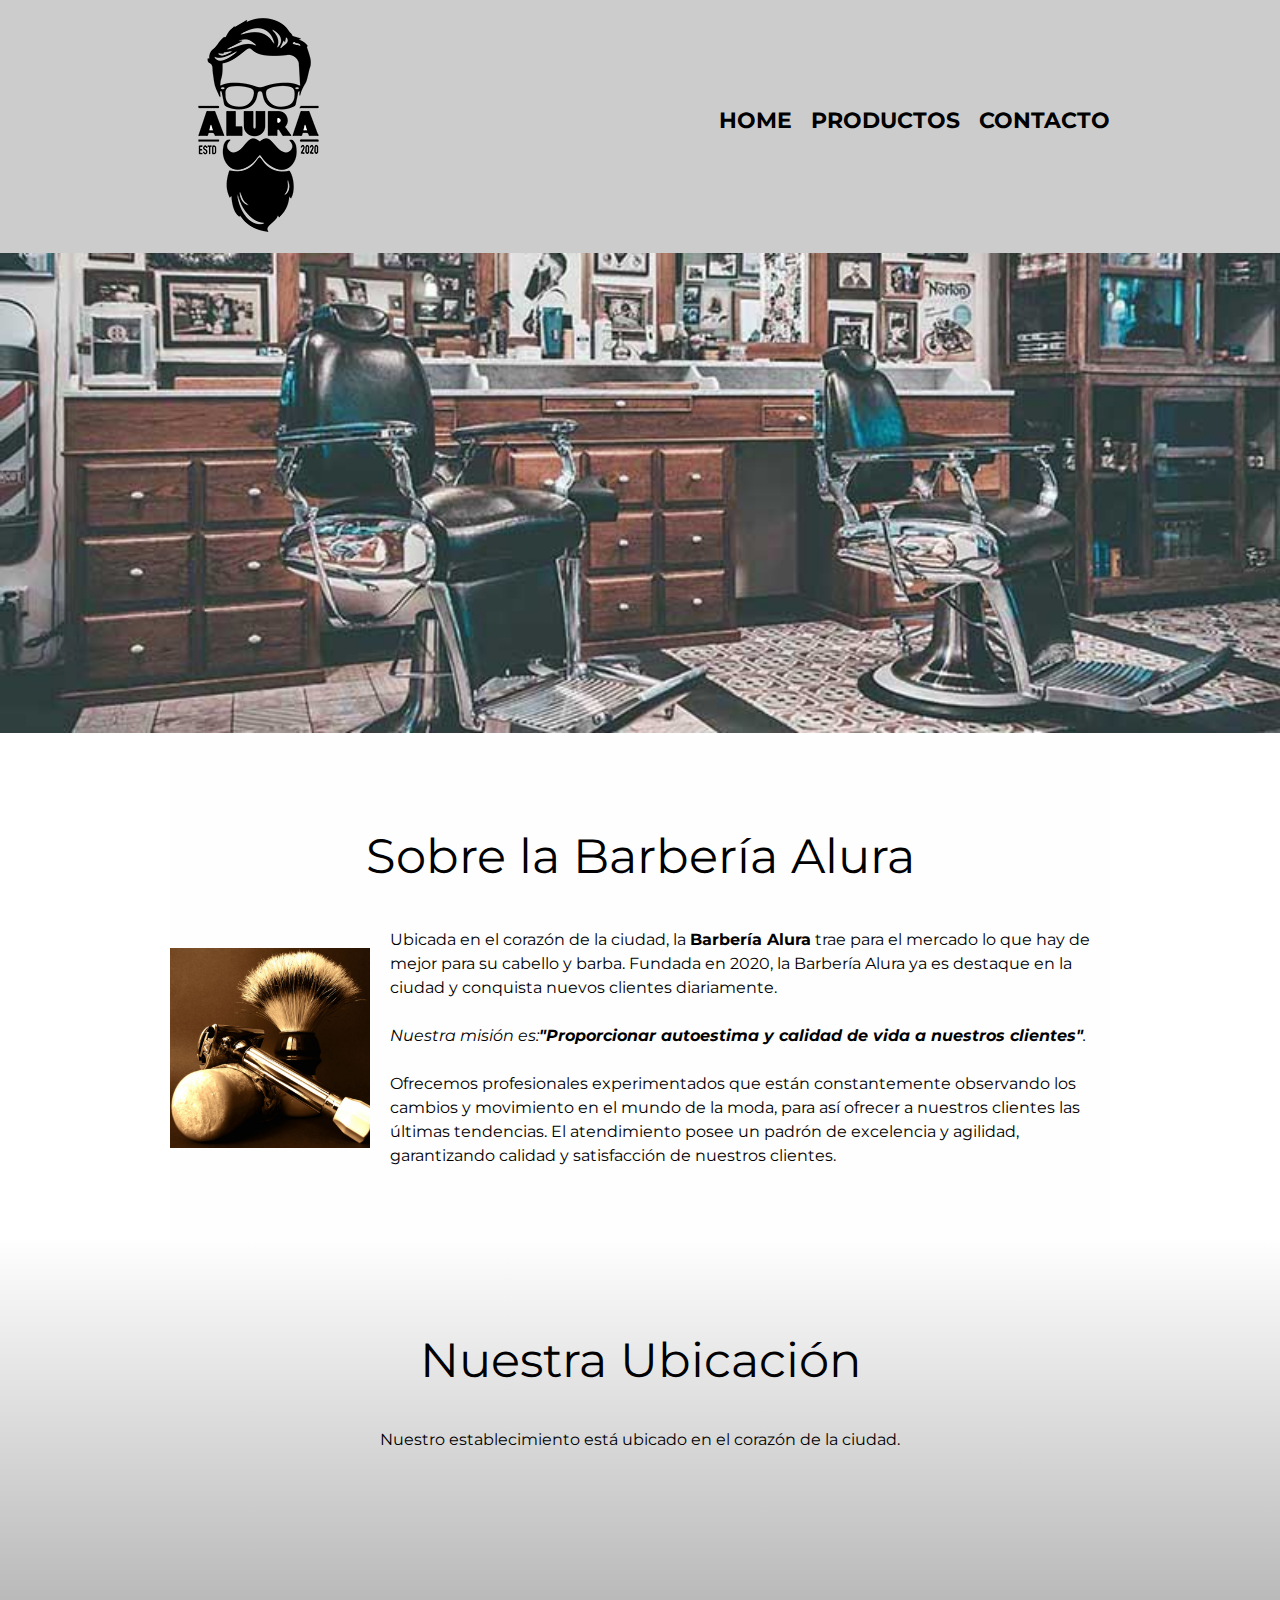
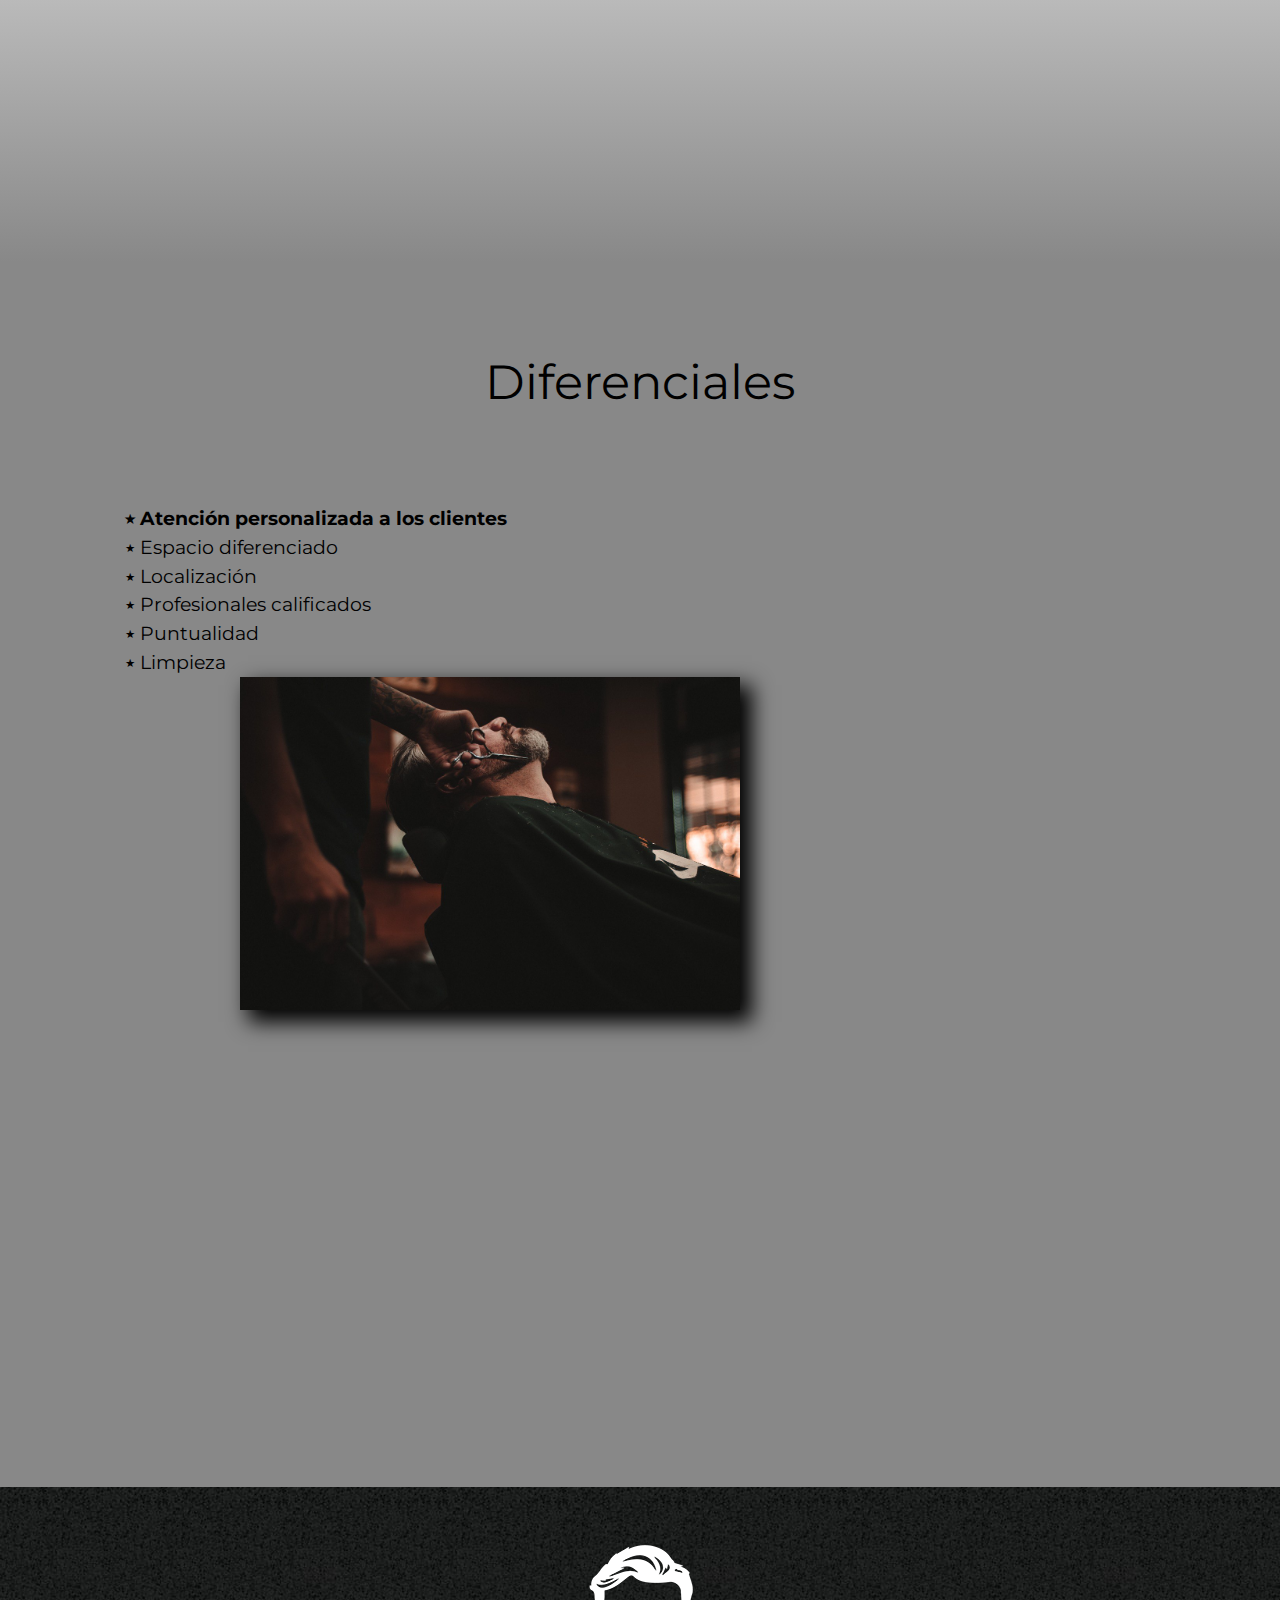
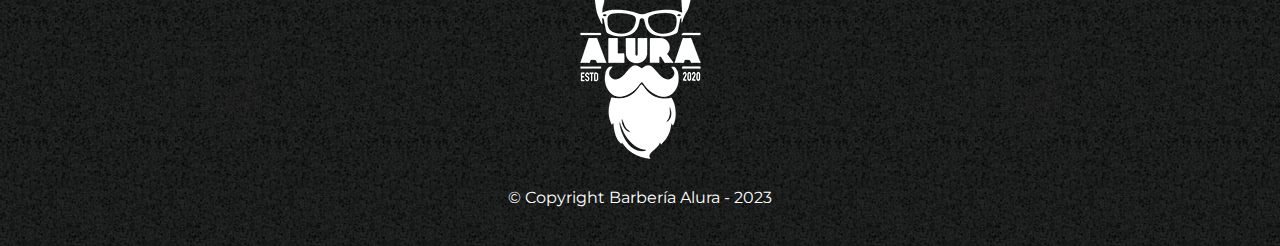
<file: index.html>
<!DOCTYPE html>
<html lang="es">
  <head>
    <meta charset="UTF-8" />
    <meta http-equiv="X-UA-Compatible" content="IE=edge" />
    <meta name="viewport" content="width=device-width, initial-scale=1.0" />
    <title>BARBERÍA ALURA</title>
    <link rel="stylesheet" href="reset.css" />
    <link rel="stylesheet" href="style.css" />
    <link rel="preconnect" href="https://fonts.googleapis.com" />
    <link rel="preconnect" href="https://fonts.gstatic.com" crossorigin />
    <link
      href="https://fonts.googleapis.com/css2?family=Montserrat:ital,wght@0,300;0,600;1,400&display=swap"
      rel="stylesheet"
    />
  </head>
  <body>
    <header>
      <div class="navigation">
        <h1>
          <img
            class="logo-navigation"
            src="images/logo.png"
            alt="Logo de Barbería Alura"
          />
        </h1>
        <nav>
          <ul>
            <li><a href="index.html">Home</a></li>
            <li><a href="productos.html">Productos</a></li>
            <li><a href="contacto.html">Contacto</a></li>
          </ul>
        </nav>
      </div>
      <div class="mobile-nav">
        <a href=""
          ><img class="hamburger-image" src="images/hamburger.png" alt=""
        /></a>
      </div>
    </header>
    <img class="banner" src="images/banner.jpg" alt="" />
    <main>
      <section class="principal">
        <h2 class="titulo-principal">Sobre la Barbería Alura</h2>
        <img
          class="utensilios"
          src="images/utensilios[1].jpg"
          alt="Imagen de utensilios de un barbero"
        />
        <p>
          Ubicada en el corazón de la ciudad, la
          <strong>Barbería Alura</strong> trae para el mercado lo que hay de
          mejor para su cabello y barba. Fundada en 2020, la Barbería Alura ya
          es destaque en la ciudad y conquista nuevos clientes diariamente.
        </p>

        <p id="mision">
          <em
            >Nuestra misión es:<strong
              >"Proporcionar autoestima y calidad de vida a nuestros
              clientes"</strong
            >.</em
          >
        </p>
        <p>
          Ofrecemos profesionales experimentados que están constantemente
          observando los cambios y movimiento en el mundo de la moda, para así
          ofrecer a nuestros clientes las últimas tendencias. El atendimiento
          posee un padrón de excelencia y agilidad, garantizando calidad y
          satisfacción de nuestros clientes.
        </p>
      </section>
      <section class="mapa">
        <h3 class="titulo-principal">Nuestra Ubicación</h3>
        <p>Nuestro establecimiento está ubicado en el corazón de la ciudad.</p>
        <div class="mapa-contenido">
          <iframe
            src="https://www.google.com/maps/embed?pb=!1m16!1m12!1m3!1d1930.078399727091!2d-90.47900386128897!3d14.647039146461236!2m3!1f0!2f0!3f0!3m2!1i1024!2i768!4f13.1!2m1!1smetronorte!5e0!3m2!1sen!2sgt!4v1682923703547!5m2!1sen!2sgt"
            width="100%"
            height="300"
            style="border: 0"
            allowfullscreen=""
            loading="lazy"
            referrerpolicy="no-referrer-when-downgrade"
          ></iframe>
        </div>
      </section>

      <section class="diferenciales">
        <h3 class="titulo-principal">Diferenciales</h3>
        <div class="contenido-diferenciales">
          <ul class="lista-diferenciales">
            <li class="items">Atención personalizada a los clientes</li>
            <li class="items">Espacio diferenciado</li>
            <li class="items">Localización</li>
            <li class="items">Profesionales calificados</li>
            <li class="items">Puntualidad</li>
            <li class="items">Limpieza</li>
          </ul>
          <img
            src="images/diferenciales.jpg"
            alt="hombre recibiendo el servicio de corte de barba"
            class="imagen-diferenciales"
          />
        </div>
        <div class="video">
          <iframe
            width="100%"
            src="https://www.youtube.com/embed/wcVVXUV0YUY"
            title="YouTube video player"
            frameborder="0"
            allow="accelerometer; autoplay; clipboard-write; encrypted-media; gyroscope; picture-in-picture; web-share"
            allowfullscreen
          ></iframe>
        </div>
      </section>
    </main>
    <footer>
      <img class="logo-footer" src="images/logo-blanco.png" alt="" />
      <p class="copyright">&copy Copyright Barbería Alura - 2023</p>
    </footer>
  </body>
</html>
</file>
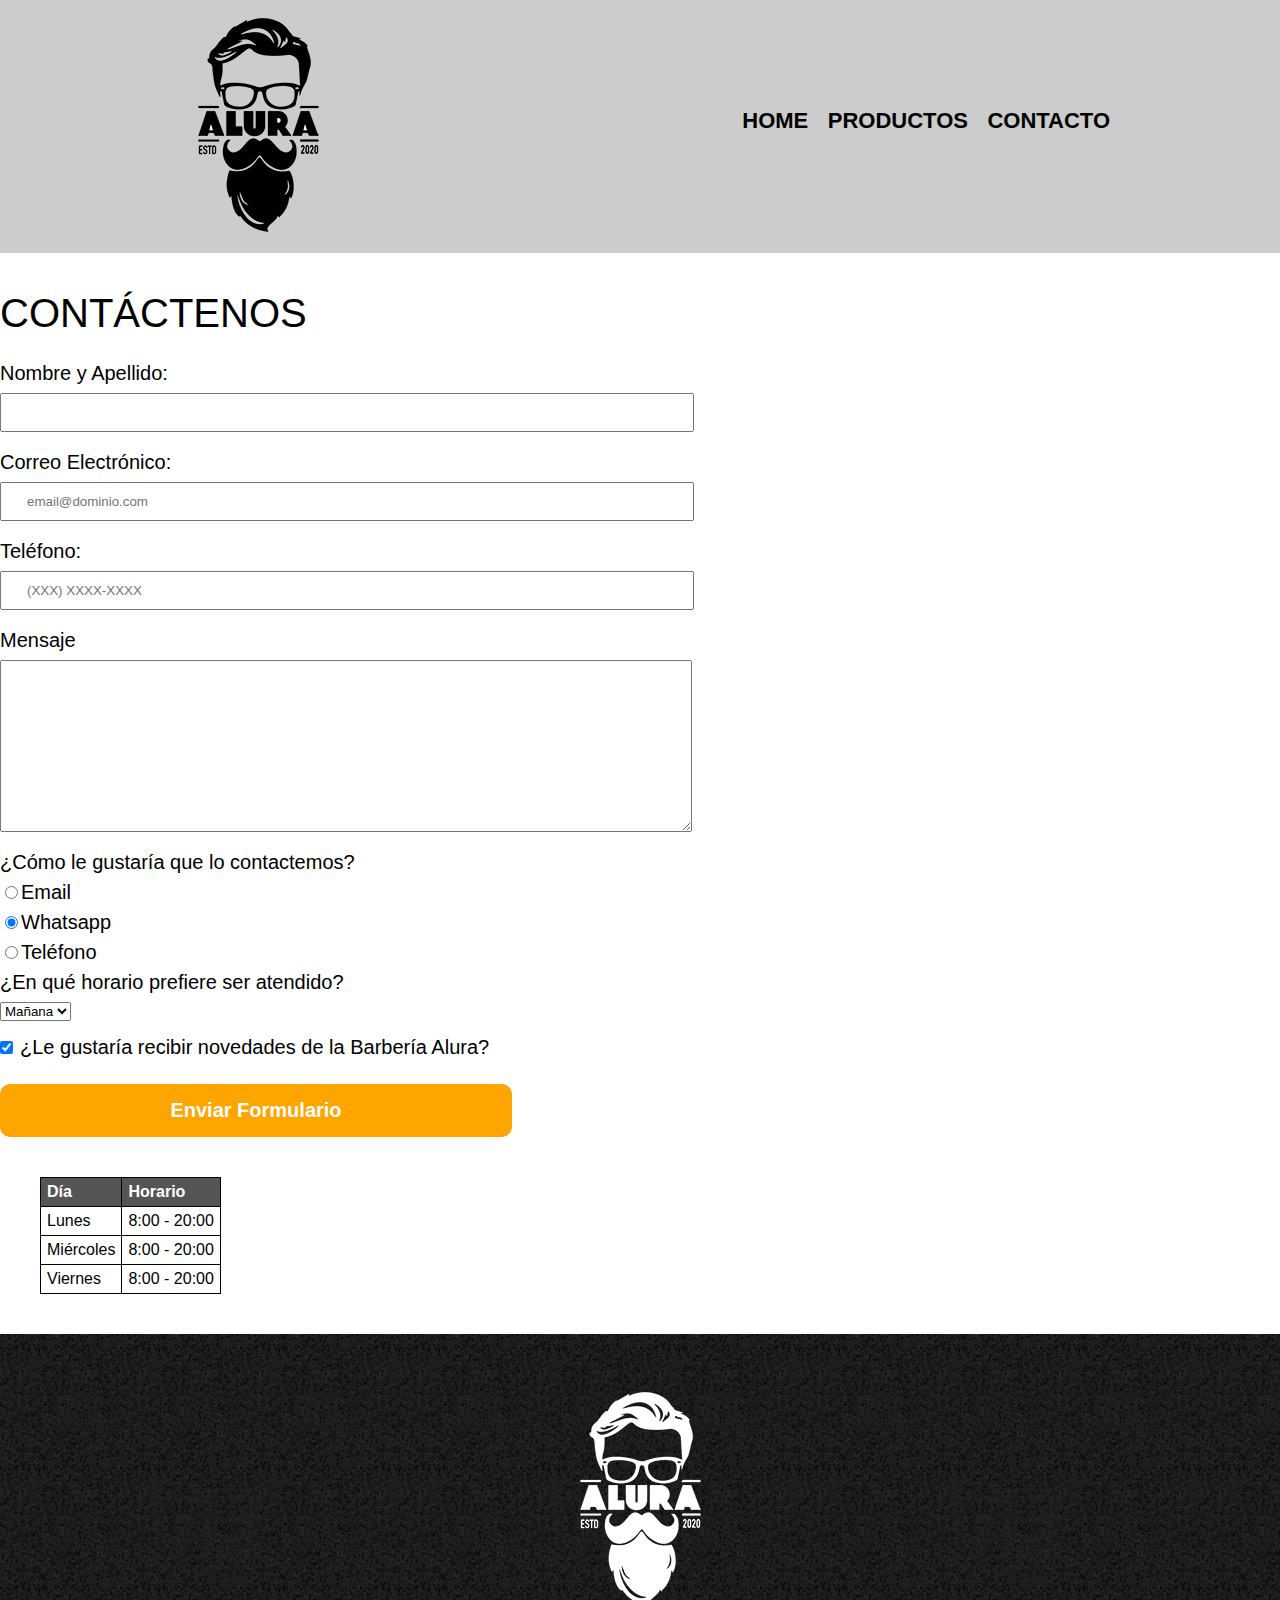
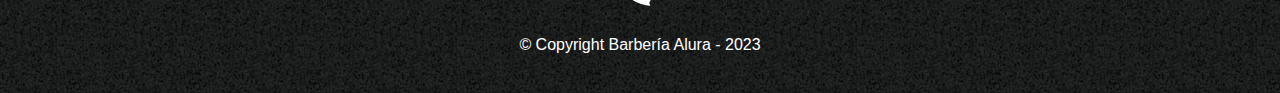
<file: contacto.html>
<!DOCTYPE html>
<html lang="es">
  <head>
    <meta charset="UTF-8" />
    <meta http-equiv="X-UA-Compatible" content="IE=edge" />
    <meta name="viewport" content="width=device-width, initial-scale=1.0" />
    <link rel="stylesheet" href="reset.css" />
    <link rel="stylesheet" href="style.css" />
    <title>Contacto - Barbería Alura</title>
  </head>
  <body>
    <header>
      <div class="navigation">
        <h1>
          <img src="images/logo.png" alt="Logo de Barbería Alura" />
        </h1>
        <nav>
          <ul>
            <li><a href="index.html">Home</a></li>
            <li><a href="productos.html">Productos</a></li>
            <li><a href="contacto.html">Contacto</a></li>
          </ul>
        </nav>
      </div>
    </header>
    <main>
      <form action="">
        <h2>Contáctenos</h2>
        <label for="nombreApellido">Nombre y Apellido:</label
        ><input type="text" id="nombreApellido" class="input-padron" required />
        <label for="correoElectronico">Correo Electrónico:</label
        ><input
          type="email"
          id="correoElectronico"
          class="input-padron"
          required
          placeholder="email@dominio.com"
        />
        <label for="telefono">Teléfono:</label
        ><input
          type="tel"
          id="telefono"
          class="input-padron"
          placeholder="(XXX) XXXX-XXXX"
        />

        <label for="mensaje">Mensaje</label>
        <textarea
          name="mensaje"
          id="mensaje"
          cols="63"
          rows="10"
          class="input-padron"
          required
        ></textarea>
        <fieldset>
          <legend>¿Cómo le gustaría que lo contactemos?</legend>
          <label for="radio-email"
            ><input
              type="radio"
              name="contacto"
              value="email"
              id="radio-email"
            />Email</label
          >

          <label for="radio-whatsapp"
            ><input
              type="radio"
              name="contacto"
              value="whatsapp"
              id="radio-whatsapp"
              checked
            />Whatsapp</label
          >

          <label for="radio-telefono"
            ><input
              type="radio"
              name="contacto"
              value="telefono"
              id="radio-telefono"
            />Teléfono</label
          >
        </fieldset>
        <fieldset>
          <legend>¿En qué horario prefiere ser atendido?</legend>
          <select name="" id="">
            <option value="manana">Mañana</option>
            <option value="tarde">Tarde</option>
            <option value="noche">Noche</option>
          </select>
        </fieldset>
        <label for=""
          ><input type="checkbox" class="checkbox" checked />¿Le gustaría
          recibir novedades de la Barbería Alura?</label
        >

        <input type="submit" value="Enviar Formulario" class="enviar" />
      </form>

      <table>
        <thead>
          <tr>
            <td>Día</td>
            <td>Horario</td>
          </tr>
        </thead>
        <tbody>
          <tr>
            <td>Lunes</td>
            <td>8:00 - 20:00</td>
          </tr>
          <tr>
            <td>Miércoles</td>
            <td>8:00 - 20:00</td>
          </tr>
          <tr>
            <td>Viernes</td>
            <td>8:00 - 20:00</td>
          </tr>
        </tbody>
      </table>
    </main>
    <footer>
      <img src="images/logo-blanco.png" alt="" />
      <p class="copyright">&copy Copyright Barbería Alura - 2023</p>
    </footer>
  </body>
</html>
</file>
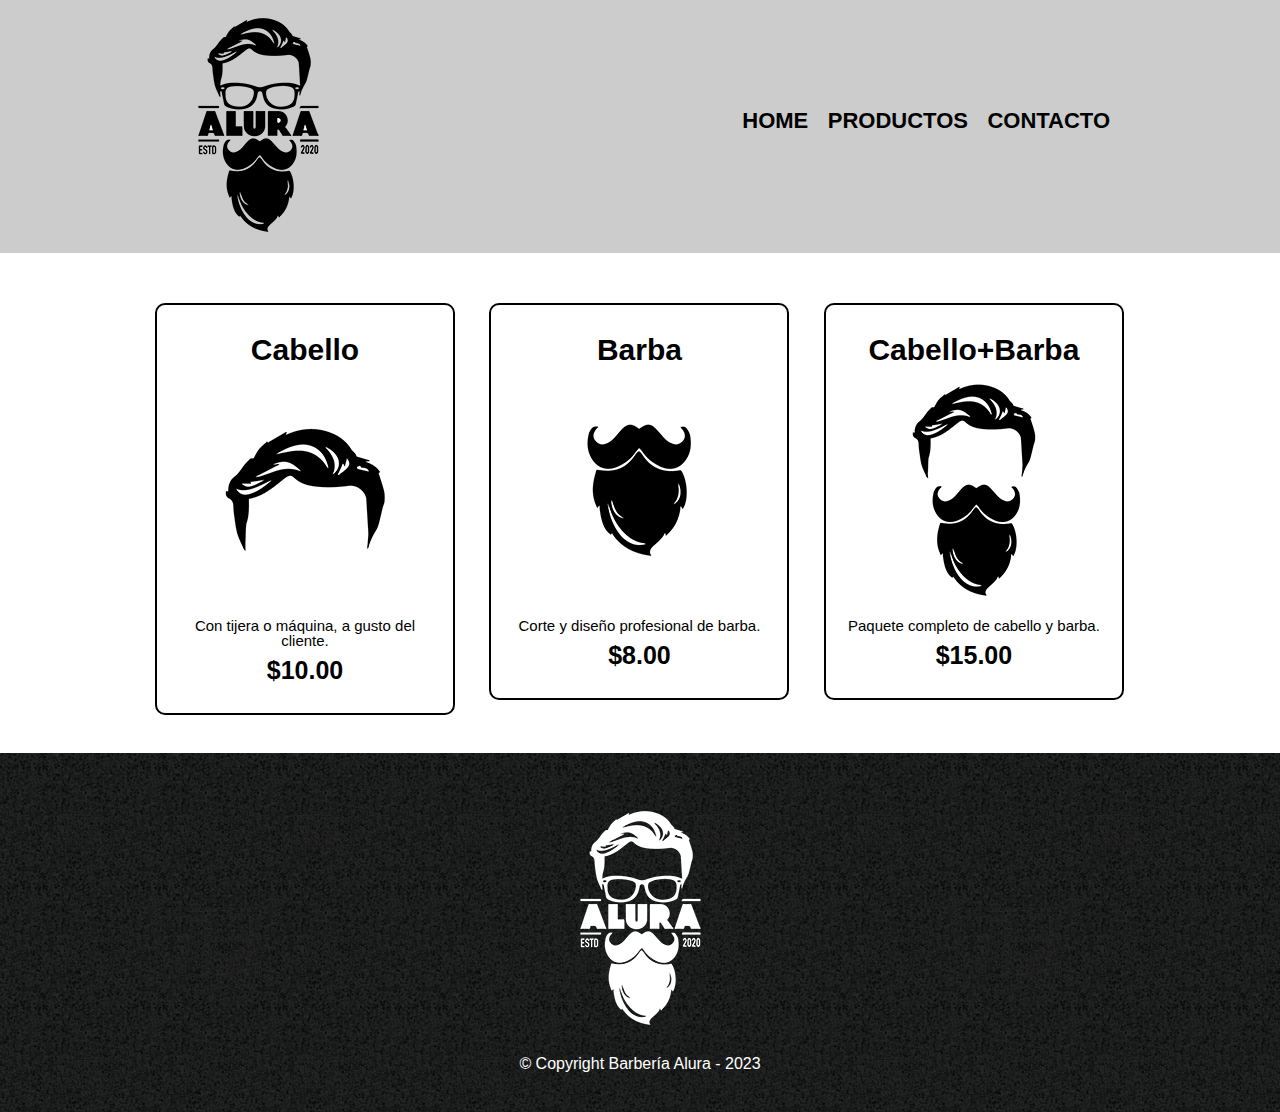
<file: productos.html>
<!DOCTYPE html>
<html lang="es">
  <head>
    <meta charset="UTF-8" />
    <meta http-equiv="X-UA-Compatible" content="IE=edge" />
    <meta name="viewport" content="width=device-width, initial-scale=1.0" />
    <link rel="stylesheet" href="reset.css" />
    <link rel="stylesheet" href="style.css" />
    <title>Productos - Barbería Alura</title>
  </head>
  <body>
    <header>
      <div class="navigation">
        <h1>
          <img src="images/logo.png" alt="Logo de Barbería Alura" />
        </h1>
        <nav>
          <ul>
            <li><a href="index.html">Home</a></li>
            <li><a href="productos.html">Productos</a></li>
            <li><a href="contacto.html">Contacto</a></li>
          </ul>
        </nav>
      </div>
    </header>
    <main>
      <ul class="productos">
        <li>
          <h2>Cabello</h2>
          <img src="images/cabello.jpg" alt="" />
          <p class="producto-descripcion">
            Con tijera o máquina, a gusto del cliente.
          </p>
          <p class="producto-precio">$10.00</p>
        </li>
        <li>
          <h2>Barba</h2>
          <img src="images/barba.jpg" alt="" />
          <p class="producto-descripcion">
            Corte y diseño profesional de barba.
          </p>
          <p class="producto-precio">$8.00</p>
        </li>
        <li>
          <h2>Cabello+Barba</h2>
          <img src="images/cabello+barba.jpg" alt="" />
          <p class="producto-descripcion">
            Paquete completo de cabello y barba.
          </p>
          <p class="producto-precio">$15.00</p>
        </li>
      </ul>
    </main>
    <footer>
      <img src="images/logo-blanco.png" alt="" />
      <p class="copyright">&copy Copyright Barbería Alura - 2023</p>
    </footer>
  </body>
</html>
</file>
<file: style.css>
body {
  font-family: "Montserrat", sans-serif;
}
header {
  background: #cccccc;
}
.navigation {
  width: 940px;
  position: relative;
  margin: 0 auto;
}
nav {
  position: absolute;
  top: 110px;
  right: 0px;
}
nav li {
  display: inline-block;
  margin: 0 0 0 15px;
}

nav a {
  text-transform: uppercase;
  text-decoration: none;
  font-weight: bold;
  font-size: 22px;
  color: black;
}

nav a:hover {
  color: #eaa41a;
}
.mobile-nav {
  display: none;
}
.hamburger-image{
  display: none;
}
.productos {
  width: 1000px;
  margin: 0 auto;
  padding: 50px;
  height: 400px;
}
.productos li {
  display: inline-block;
  text-align: center;
  width: 30%;
  border: 2px solid black;
  border-radius: 10px;
  vertical-align: top;
  margin: 0 1.5%;
  padding: 30px 20px;
  box-sizing: border-box; /* le digo que ese padding no va a ir adicional sino que se tiene que lograr dentro del 30% del tamano de mi elemento total, es decir hace que se meta hacia adentro los demas valores en vez de anchar la caja*/
}
.productos li:hover {
  border: 2px solid #eaa41a;
  transition: 0.2s;
}

.productos li:hover h2 {
  font-size: 33px;
  transition: 0.2s;
}
.productos li:active {
  border: 2px solid #0033d9;
}
.productos h2 {
  font-size: 30px;
  font-weight: bold;
}
.producto-descripcion {
  font-size: 15px;
}
.producto-precio {
  font-size: 25px;
  font-weight: bold;
  margin-top: 10px;
}
form {
  margin: 40px 0;
}

form h2 {
  font-size: 40px;
  text-transform: uppercase;
  margin: 20px 0px 30px 0px;
}
form label,
form legend {
  display: block;
  font-size: 20px;
  margin: 0 0 10px;
}

.input-padron {
  display: block;
  margin: 0 0 20px;
  padding: 10px 25px;
  width: 50%;
}
.checkbox {
  margin: 20px 7px 20px 0;
}
.enviar {
  width: 40%;
  padding: 15px 0;
  font-size: 20px;
  font-weight: bold;
  color: white;
  background-color: orange;
  border-radius: 10px;
  border: none;
  cursor: pointer;
}

.enviar:hover {
  background-color: rgb(255, 106, 0);
  transition: 0.3s;
  scale: 101%;
}

table {
  margin: 40px 40px;
}
thead {
  background-color: #555555;
  color: white;
  font-weight: bold;
}

td,
th {
  border: 1px solid black;
  padding: 6px;
}
footer {
  text-align: center;
  background: url(images/bg.jpg);
  padding: 40px;
}
.copyright {
  color: white;
  margin-top: 10px;
}
/*CSS PARA HOME */
.banner {
  width: 100%;
}
.principal {
  background: #fefefe;
  padding: 3em 0;
  width: 940px;
  margin: 0 auto;
}
.titulo-principal {
  text-align: center;
  font-size: 3em;
  margin: 1em 0;
  clear: left;
}

.principal p {
  line-height: 1.5;
  margin: 1.5em 0;
}
.principal strong {
  font-weight: bold;
}
.principal em {
  font-style: italic;
}
.utensilios {
  width: 200px;
  float: left;
  margin: 20px 20px 20px 0;
}

.mapa {
  padding: 3em 0;
  background: linear-gradient(#fefefe, #888888);
}

.mapa p {
  margin: 0 0 1em;
  text-align: center;
}
iframe {
  margin: 1em 0;
  height: 315px;
}
.mapa-contenido {
  width: 940px;
  margin: 0 auto;
}
.diferenciales {
  padding: 3em 0;
  background-color: #888888;
  box-sizing: border-box;
}
.contenido-diferenciales {
  width: 1000px;
  margin: 10px auto;
  padding: 20px;
}
.lista-diferenciales {
  list-style-type: "٭ ";
  width: 40%;
  font-size: larger;
  display: inline-block;
  vertical-align: top;
  padding-right: 30px;
  padding-top: 30px;
  box-sizing: border-box;
}
.items {
  line-height: 1.5;
}
.items:first-child {
  font-weight: bold;
}
.imagen-diferenciales {
  width: 50%;
  display: inline-block;
  margin-left: 10%;
  box-sizing: border-box;
  box-shadow: 10px 10px 20px 2px black;
}

.imagen-diferenciales:hover {
  opacity: 0.3;
  transition: 400ms;
}
.video {
  width: 560px;
  margin: 2.5em auto 1em auto;
}

@media screen and (max-width: 480px) {
  .caja,
  .principal,
  .mapa,
  .contenido-diferenciales,
  .video,
  .mapa-contenido,
  .navigation {
    width: auto;
  }
  .logo-navigation {
    width: 80px;
  }
  nav {
    display: none;
  }
  .mobile-nav {
    display: inline-block;
  }
  .hamburger-image {
    display: inline-block;
    position: absolute;
    width: 50px;
    top: 35px;
    right: 10px;
  }
  .logo-footer {
    width: 70px;
  }
  .lista-diferenciales {
    width: 100%;
    padding: 10px 20px;
    box-sizing: border-box;
  }
  .imagen-diferenciales {
    width: 100%;
    margin: 10px auto;
    box-sizing: border-box;
    box-shadow: 0 0 0;
  }
  .titulo-principal {
    text-align: center;
    font-size: 3em;
    margin: 0.5em 0;
  }
  p {
    padding-left: 15px;
    padding-right: 15px;
  }
  .utensilios {
    width: 190px;
    float: left;
    margin: 20px 20px 20px 20px;
  }
  iframe {
    height: 215px;
  }
}
</file>
